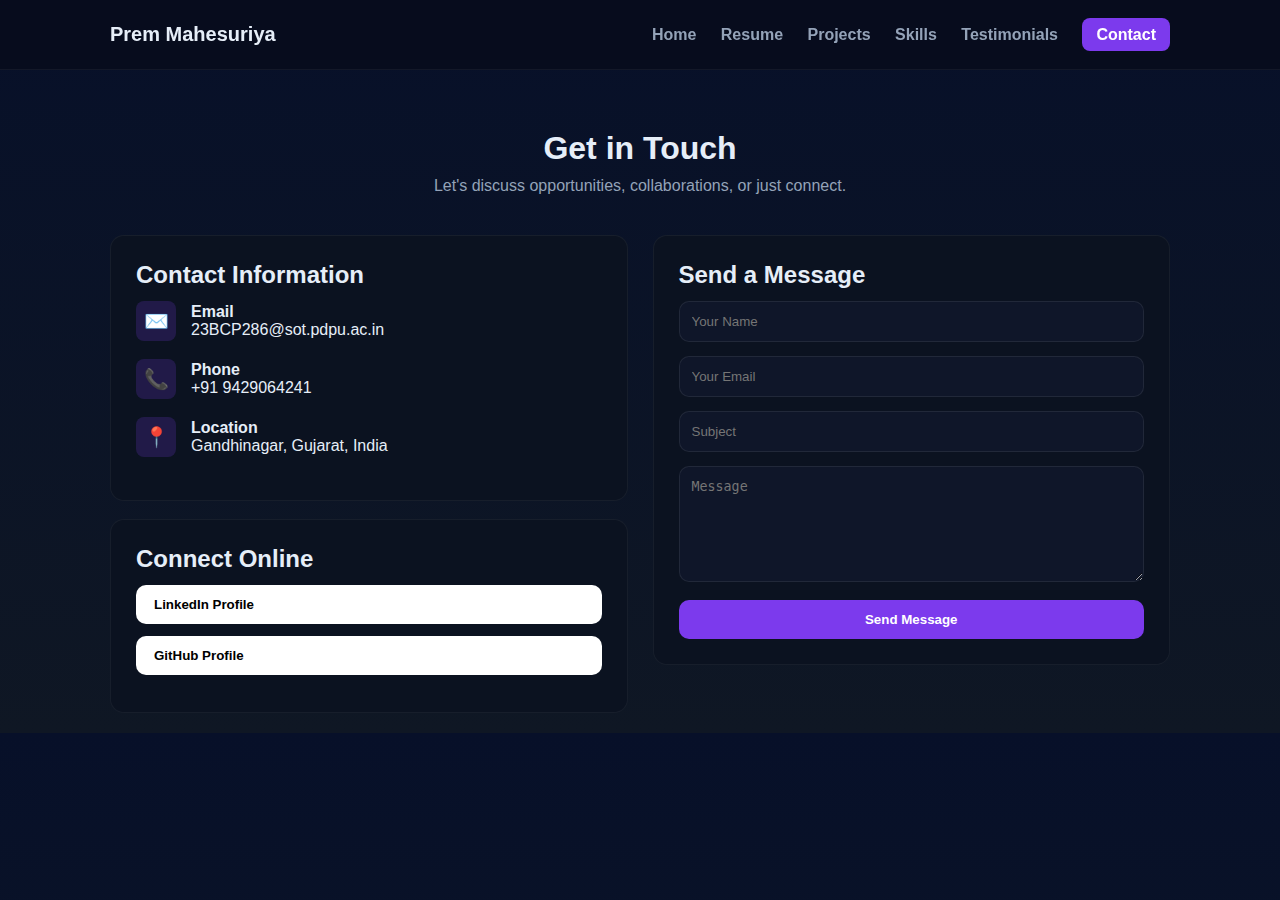
<file: contact.html>
<!DOCTYPE html>
<html lang="en">
<head>
  <meta charset="UTF-8" />
  <title>Contact • Prem Mahesuriya</title>
  <link rel="stylesheet" href="style.css" />
  <style>
    .section-title {text-align:center; margin-bottom:10px;}
    .subtitle {text-align:center; color:#94a3b8; margin-bottom:40px;}

    .contact-grid {
      display: grid;
      grid-template-columns: 1fr 1fr;
      gap: 25px;
    }

    .contact-card {
      background: #0b1220;
      padding: 25px;
      border-radius: 14px;
      border: 1px solid rgba(255,255,255,0.05);
    }

    .contact-item {
      display: flex;
      align-items: center;
      gap: 15px;
      margin-bottom: 18px;
    }

    .contact-item-icon {
      width: 40px;
      height: 40px;
      background: rgba(124,58,237,0.2);
      display: flex;
      justify-content: center;
      align-items: center;
      border-radius: 8px;
      font-size: 20px;
    }

    .connect-btn {
      width: 100%;
      padding: 12px 0;
      margin-bottom: 12px;
      border-radius: 10px;
      border: none;
      background: #fff;
      color: #000;
      font-weight: 600;
      cursor: pointer;
      text-align:left;
      padding-left: 18px;
    }

    .send-form input,
    .send-form textarea {
      width: 100%;
      padding: 12px;
      margin-bottom: 14px;
      border-radius: 10px;
      background: #0f1629;
      border: 1px solid rgba(255,255,255,0.08);
      color: white;
    }

    .send-btn {
      width: 100%;
      padding: 12px;
      border: none;
      border-radius: 10px;
      background: #7c3aed;
      color: white;
      font-weight: 700;
      cursor: pointer;
    }

    @media(max-width:900px){
      .contact-grid { grid-template-columns: 1fr; }
    }
  </style>
</head>

<body>

<header class="nav">
  <div class="nav-inner">
    <div class="brand">Prem Mahesuriya</div>
    <nav>
      <a href="home.html">Home</a>
      <a href="resume.html">Resume</a>
      <a href="projects.html">Projects</a>
      <a href="skills.html">Skills</a>
      <a href="testimonials.html">Testimonials</a>
      <a class="active cta" href="contact.html">Contact</a>
    </nav>
  </div>
</header>

<div class="container" style="padding-top:130px">

  <h1 class="section-title">Get in Touch</h1>
  <p class="subtitle">Let's discuss opportunities, collaborations, or just connect.</p>

  <div class="contact-grid">

    <!-- LEFT: CONTACT INFORMATION -->
    <div>
      <div class="contact-card">

        <h2>Contact Information</h2>

        <div class="contact-item">
          <div class="contact-item-icon">✉️</div>
          <div>
            <strong>Email</strong><br>
            23BCP286@sot.pdpu.ac.in
          </div>
        </div>

        <div class="contact-item">
          <div class="contact-item-icon">📞</div>
          <div>
            <strong>Phone</strong><br>
            +91 9429064241
          </div>
        </div>

        <div class="contact-item">
          <div class="contact-item-icon">📍</div>
          <div>
            <strong>Location</strong><br>
            Gandhinagar, Gujarat, India
          </div>
        </div>

      </div>

      <br>

      <div class="contact-card">
        <h2>Connect Online</h2>

        <button class="connect-btn" onclick="window.location.href='https://www.linkedin.com/in/prem-mahesuriya-8b6bb5345/'">
          LinkedIn Profile
        </button>

        <button class="connect-btn" onclick="window.location.href='https://github.com/PremMahesuriya'">
          GitHub Profile
        </button>

      </div>
    </div>

    <!-- RIGHT: SEND MESSAGE FORM -->
    <div>
      <div class="contact-card">
        <h2>Send a Message</h2>

        <form class="send-form" action="https://formsubmit.co/YOUR_EMAIL" method="POST">
          <input type="text" name="name" placeholder="Your Name" required>
          <input type="email" name="email" placeholder="Your Email" required>
          <input type="text" name="subject" placeholder="Subject" required>
          <textarea name="message" rows="6" placeholder="Message" required></textarea>
          <button class="send-btn">Send Message</button>
        </form>

      </div>
    </div>

  </div>

</div>

</body>
</html>
</file>
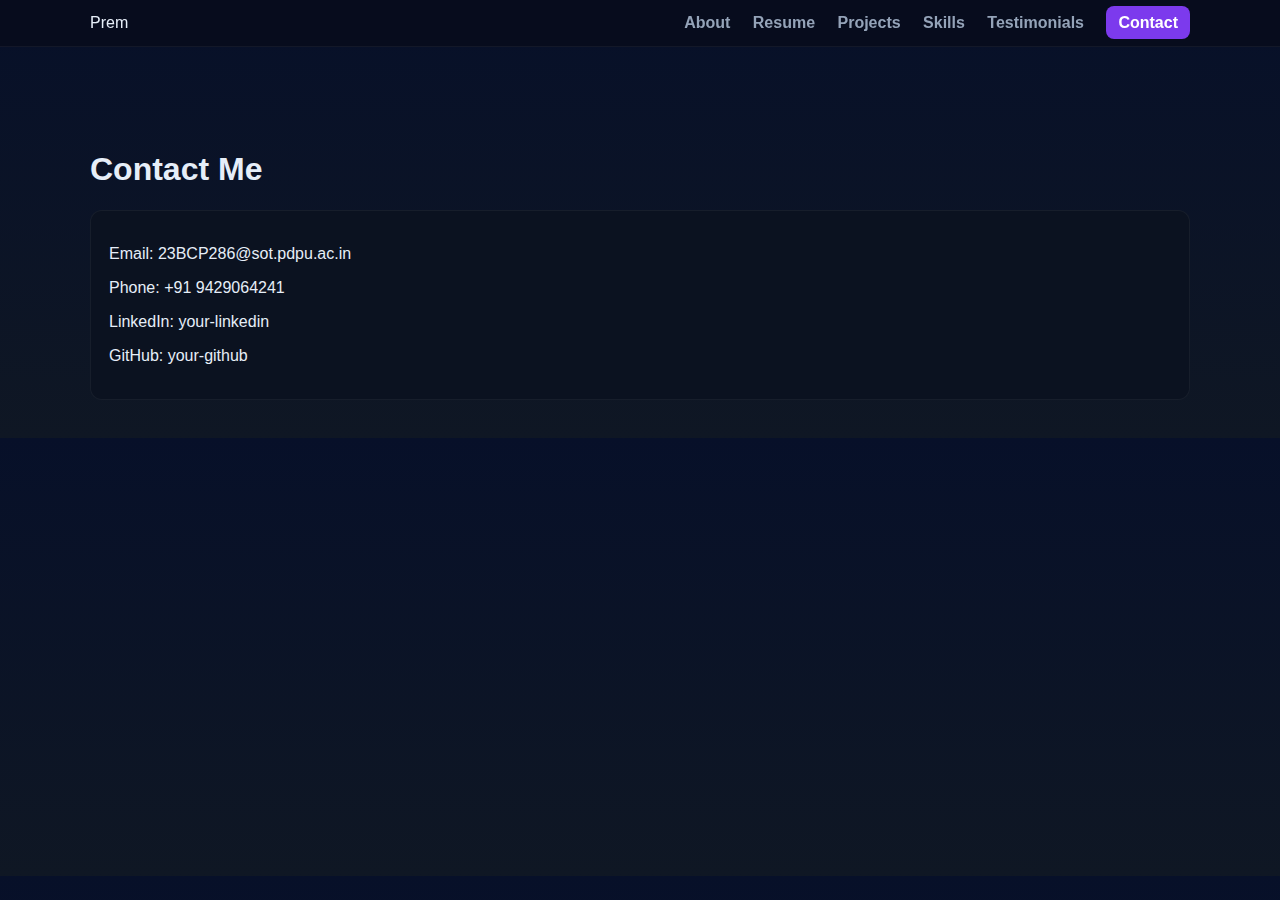
<file: contacts.html>
<!DOCTYPE html>
<html lang="en">
<head>
<meta charset="UTF-8">
<title>Contact • Prem</title>
<link rel="stylesheet" href="stylsheet.css">
</head>
<body>
<header class="nav">
<div class="nav-inner">
<div class="brand">Prem</div>
<nav>
<a href="about.html">About</a>
<a href="resume.html">Resume</a>
<a href="projects.html">Projects</a>
<a href="skills.html">Skills</a>
<a href="testimonials.html">Testimonials</a>
<a class="active cta" href="contact.html">Contact</a>
</nav>
</div>
</header>


<div class="container" style="padding-top:130px">
<h1>Contact Me</h1>
<div class="card">
<p>Email: 23BCP286@sot.pdpu.ac.in</p>
<p>Phone: +91 9429064241</p>
<p>LinkedIn: your-linkedin</p>
<p>GitHub: your-github</p>
</div>
</div>
</body>
</html>
</file>
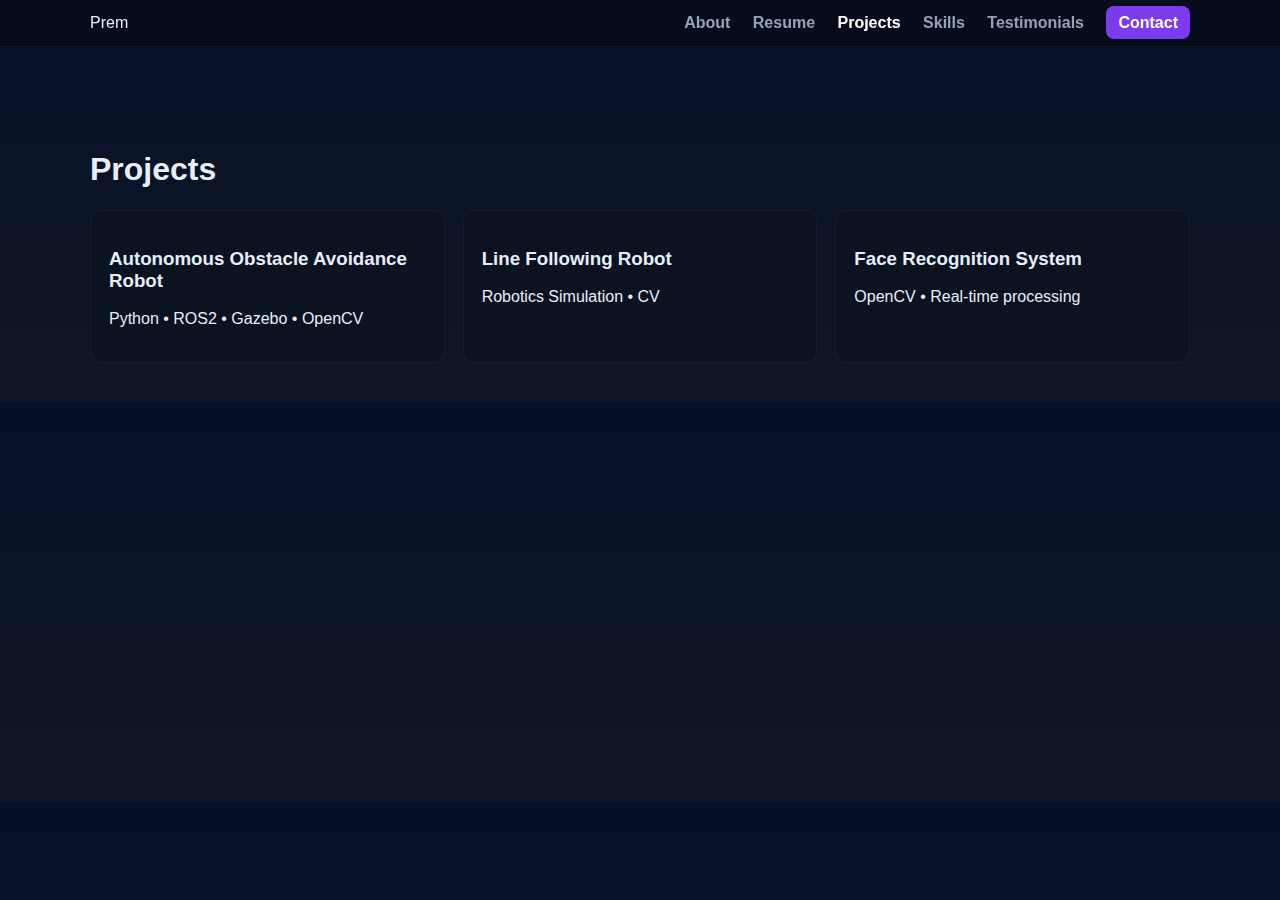
<file: project.html>
<!DOCTYPE html>
<html lang="en">
<head>
<meta charset="UTF-8">
<title>Projects • Prem</title>
<link rel="stylesheet" href="stylsheet.css">
</head>
<body>
<header class="nav">
<div class="nav-inner">
<div class="brand">Prem</div>
<nav>
<a href="about.html">About</a>
<a href="resume.html">Resume</a>
<a class="active" href="projects.html">Projects</a>
<a href="skills.html">Skills</a>
<a href="testimonials.html">Testimonials</a>
<a href="contact.html" class="cta">Contact</a>
</nav>
</div>
</header>


<div class="container" style="padding-top:130px">
<h1>Projects</h1>
<div class="grid">
<div class="card"><h3>Autonomous Obstacle Avoidance Robot</h3><p>Python • ROS2 • Gazebo • OpenCV</p></div>
<div class="card"><h3>Line Following Robot</h3><p>Robotics Simulation • CV</p></div>
<div class="card"><h3>Face Recognition System</h3><p>OpenCV • Real‑time processing</p></div>
</div>
</div>
</body>
</html>
</file>
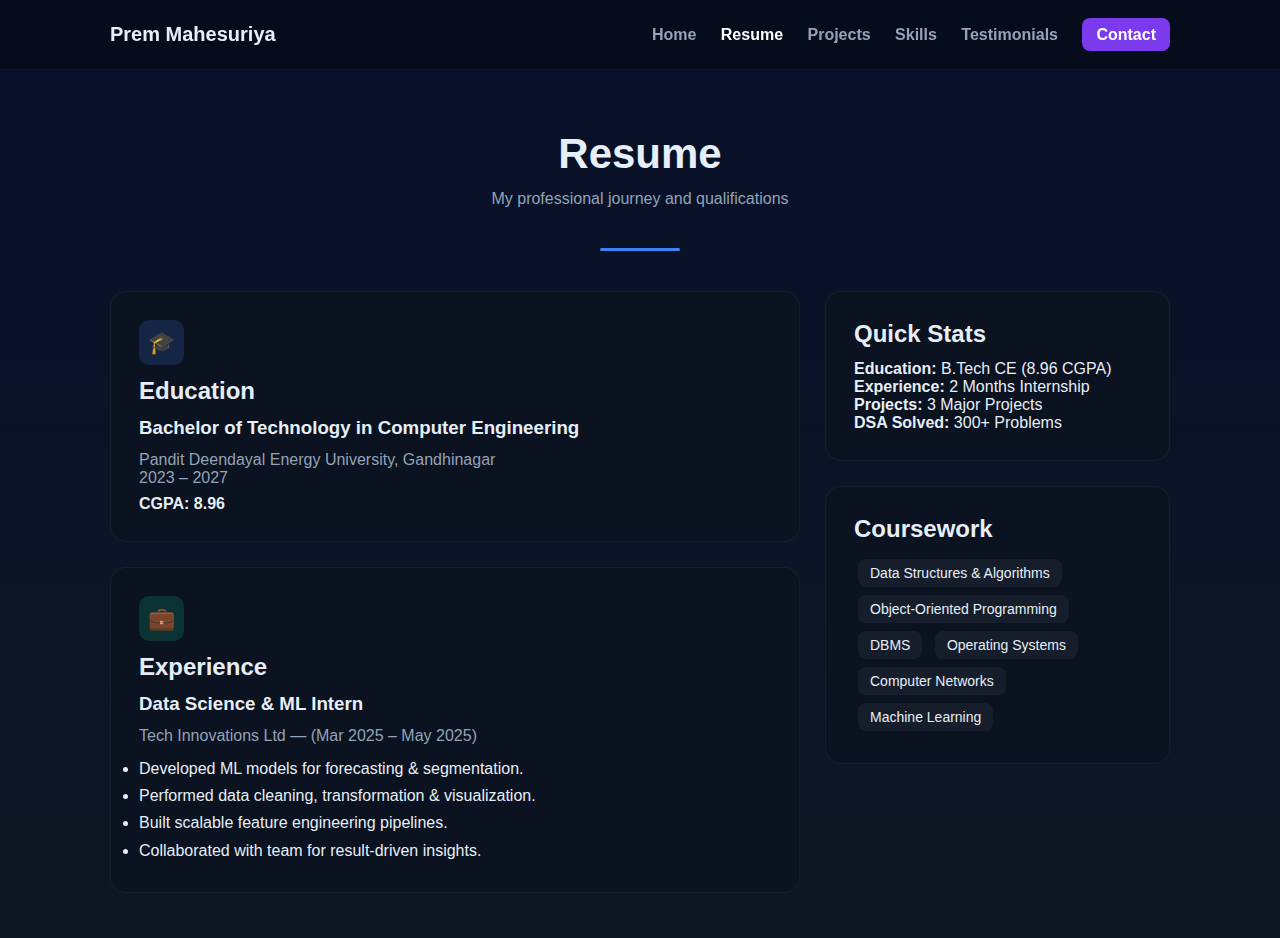
<file: resume.html>
<!DOCTYPE html>
<html lang="en">
<head>
  <meta charset="UTF-8">
  <title>Resume • Prem Mahesuriya</title>
  <link rel="stylesheet" href="style.css">

  <style>
    .title { text-align: center; font-size: 42px; font-weight: 800; }
    .subtitle { text-align: center; color:#94a3b8; margin-bottom: 40px; }

    .blue-line {
      width: 80px;
      height: 3px;
      background:#3b82f6;
      margin: 10px auto 40px auto;
      border-radius: 10px;
    }

    .resume-grid {
      display: grid;
      grid-template-columns: 2fr 1fr;
      gap: 25px;
    }

    .card-resume {
      background:#0b1220;
      padding: 28px;
      border-radius: 16px;
      border: 1px solid rgba(255,255,255,0.05);
      margin-bottom: 25px;
    }

    .icon-box {
      width: 45px;
      height: 45px;
      background: rgba(59,130,246,0.18);
      border-radius: 10px;
      display: flex;
      justify-content: center;
      align-items: center;
      font-size: 22px;
      margin-bottom: 12px;
    }

    .tag {
      padding: 6px 12px;
      background: rgba(255,255,255,0.05);
      border-radius: 8px;
      display: inline-block;
      margin: 4px;
      font-size: 14px;
    }

    @media(max-width:900px) {
      .resume-grid { grid-template-columns: 1fr; }
    }
  </style>
</head>

<body>

<!-- NAV -->
<header class="nav">
  <div class="nav-inner">
    <div class="brand">Prem Mahesuriya</div>
    <nav>
      <a href="home.html">Home</a>
      <a class="active" href="resume.html">Resume</a>
      <a href="projects.html">Projects</a>
      <a href="skills.html">Skills</a>
      <a href="testimonials.html">Testimonials</a>
      <a href="contact.html" class="cta">Contact</a>
    </nav>
  </div>
</header>

<!-- MAIN -->
<div class="container" style="padding-top:130px">

  <h1 class="title">Resume</h1>
  <p class="subtitle">My professional journey and qualifications</p>
  <div class="blue-line"></div>

  <div class="resume-grid">

    <!-- LEFT SIDE -->
    <div>

      <!-- Education -->
      <div class="card-resume">
        <div class="icon-box">🎓</div>
        <h2>Education</h2>

        <h3 style="margin-top:10px;">Bachelor of Technology in Computer Engineering</h3>
        <p class="muted">Pandit Deendayal Energy University, Gandhinagar</p>
        <p class="muted">2023 – 2027</p>

        <p style="margin-top:8px;"><strong>CGPA: 8.96</strong></p>
      </div>

      <!-- Experience -->
      <div class="card-resume">
        <div class="icon-box" style="background:rgba(16,185,129,0.2)">💼</div>
        <h2>Experience</h2>

        <h3 style="margin-top:10px;">Data Science & ML Intern</h3>
        <p class="muted">Tech Innovations Ltd — (Mar 2025 – May 2025)</p>

        <ul style="margin-top:10px; line-height:1.7;">
          <li>Developed ML models for forecasting & segmentation.</li>
          <li>Performed data cleaning, transformation & visualization.</li>
          <li>Built scalable feature engineering pipelines.</li>
          <li>Collaborated with team for result-driven insights.</li>
        </ul>
      </div>

    </div>

    <!-- RIGHT SIDE -->
    <div>

      <!-- Quick Stats -->
      <div class="card-resume">
        <h2>Quick Stats</h2>
        <p><strong>Education:</strong> B.Tech CE (8.96 CGPA)</p>
        <p><strong>Experience:</strong> 2 Months Internship</p>
        <p><strong>Projects:</strong> 3 Major Projects</p>
        <p><strong>DSA Solved:</strong> 300+ Problems</p>
      </div>

      <!-- Coursework -->
      <div class="card-resume">
        <h2>Coursework</h2>
        <span class="tag">Data Structures & Algorithms</span>
        <span class="tag">Object-Oriented Programming</span>
        <span class="tag">DBMS</span>
        <span class="tag">Operating Systems</span>
        <span class="tag">Computer Networks</span>
        <span class="tag">Machine Learning</span>
      </div>

    </div>

  </div>

</div>

</body>
</html>
</file>
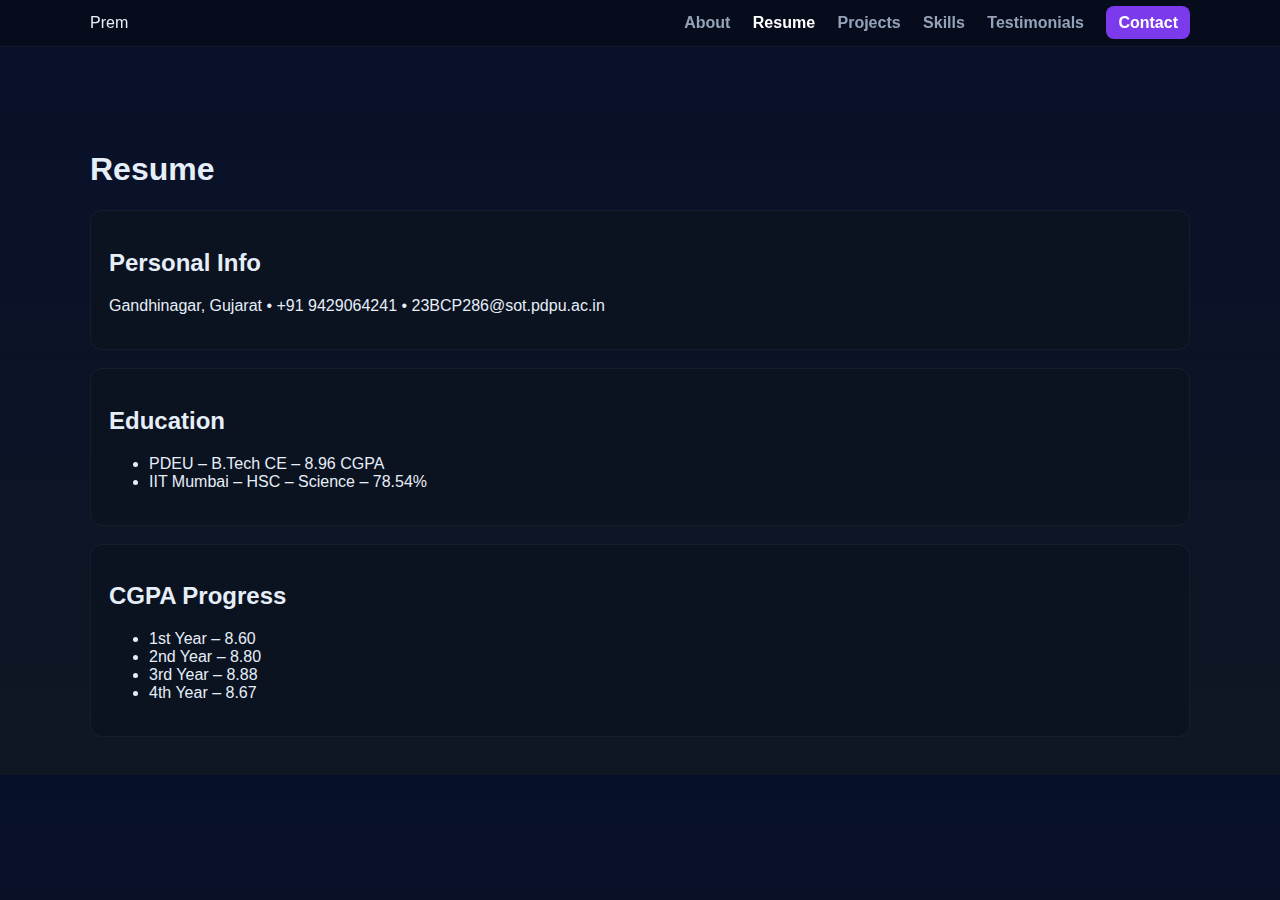
<file: resume3.html>
<!DOCTYPE html>
<html lang="en">
<head>
<meta charset="UTF-8">
<title>Resume • Prem</title>
<link rel="stylesheet" href="stylsheet.css">
</head>
<body>
<header class="nav">
<div class="nav-inner">
<div class="brand">Prem</div>
<nav>
<a href="about.html">About</a>
<a class="active" href="resume.html">Resume</a>
<a href="projects.html">Projects</a>
<a href="skills.html">Skills</a>
<a href="testimonials.html">Testimonials</a>
<a href="contact.html" class="cta">Contact</a>
</nav>
</div>
</header>


<div class="container" style="padding-top:130px">
<h1>Resume</h1>


<div class="card"><h2>Personal Info</h2>
<p>Gandhinagar, Gujarat • +91 9429064241 • 23BCP286@sot.pdpu.ac.in</p>
</div>


<div class="card"><h2>Education</h2>
<ul>
<li>PDEU – B.Tech CE – 8.96 CGPA</li>
<li>IIT Mumbai – HSC – Science – 78.54%</li>
</ul>
</div>


<div class="card"><h2>CGPA Progress</h2>
<ul>
<li>1st Year – 8.60</li>
<li>2nd Year – 8.80</li>
<li>3rd Year – 8.88</li>
<li>4th Year – 8.67</li>
</ul>
</div>


</div>
</body>
</html>
</file>
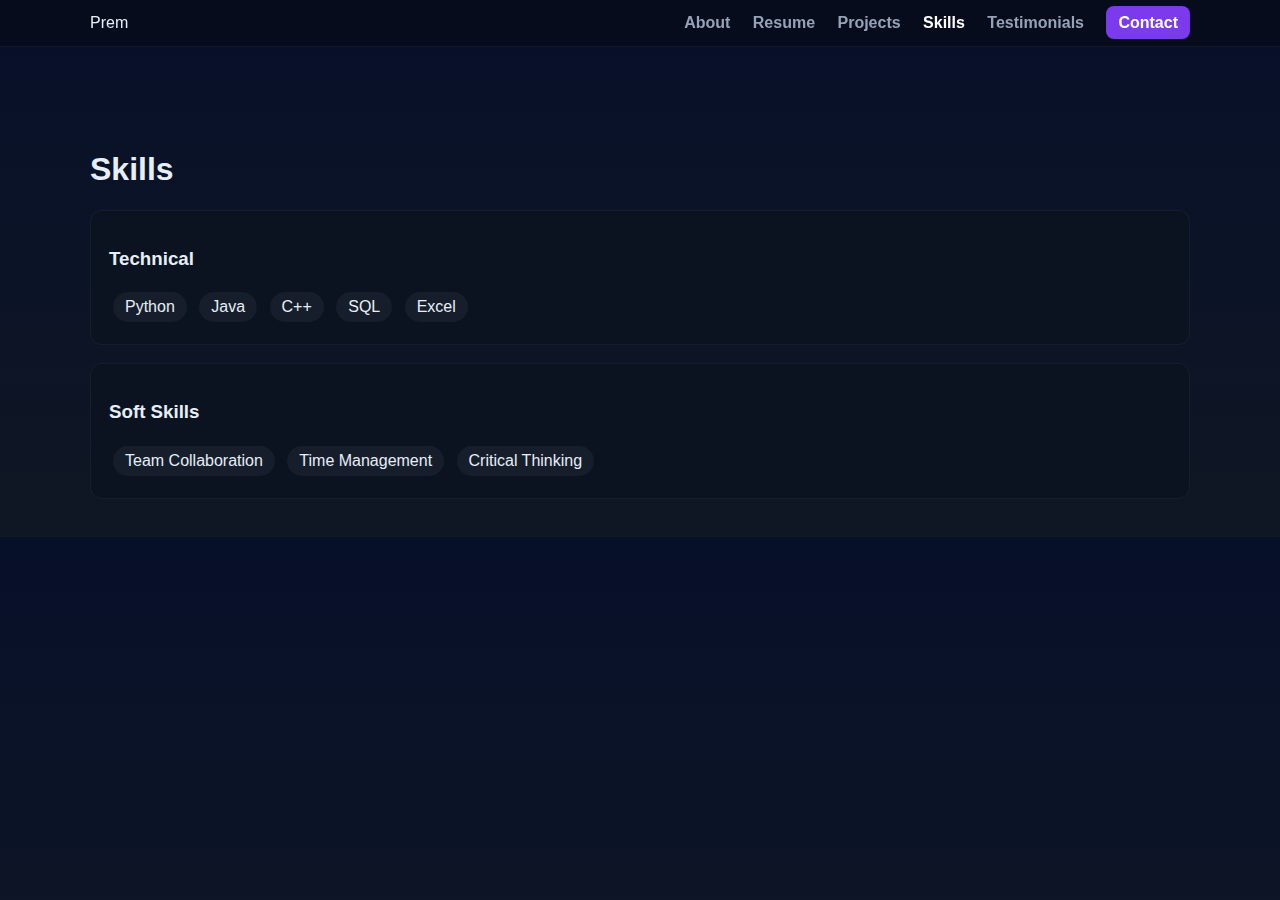
<file: skills.html>
<!DOCTYPE html>
<html lang="en">
<head>
<meta charset="UTF-8">
<title>Skills • Prem</title>
<link rel="stylesheet" href="stylsheet.css">
</head>
<body>
<header class="nav">
<div class="nav-inner">
<div class="brand">Prem</div>
<nav>
<a href="about.html">About</a>
<a href="resume.html">Resume</a>
<a href="projects.html">Projects</a>
<a class="active" href="skills.html">Skills</a>
<a href="testimonials.html">Testimonials</a>
<a href="contact.html" class="cta">Contact</a>
</nav>
</div>
</header>


<div class="container" style="padding-top:130px">
<h1>Skills</h1>
<div class="card">
<h3>Technical</h3>
<span class="skill-pill">Python</span>
<span class="skill-pill">Java</span>
<span class="skill-pill">C++</span>
<span class="skill-pill">SQL</span>
<span class="skill-pill">Excel</span>
</div>
<div class="card">
<h3>Soft Skills</h3>
<span class="skill-pill">Team Collaboration</span>
<span class="skill-pill">Time Management</span>
<span class="skill-pill">Critical Thinking</span>
</div>
</div>
</body>
</html>
</file>
<file: stylsheet.css>
/* Same dark theme from your portfolio */
body{margin:0;font-family:Inter,sans-serif;background:linear-gradient(180deg,#071029,#0f1724);color:#e6eef8}
.nav{position:fixed;top:0;left:0;right:0;background:rgba(7,10,20,.55);backdrop-filter:blur(8px);border-bottom:1px solid rgba(255,255,255,.05)}
.nav-inner{max-width:1100px;margin:auto;padding:14px 20px;display:flex;justify-content:space-between;align-items:center}
nav a{color:#94a3b8;margin-left:18px;text-decoration:none;font-weight:600}
nav a:hover,nav a.active{color:white}
.cta{background:#7c3aed;padding:8px 12px;border-radius:8px;color:white !important}
.container{max-width:1100px;margin:auto;padding:20px}
.card{background:#0b1220;padding:18px;border-radius:12px;border:1px solid rgba(255,255,255,.05);margin-bottom:18px}
.grid{display:grid;grid-template-columns:repeat(auto-fit,minmax(280px,1fr));gap:18px}
.skill-pill{background:rgba(255,255,255,.05);padding:6px 12px;border-radius:999px;margin:4px;display:inline-block}
.profile-img{width:100%;border-radius:12px}
.hero-grid{display:grid;grid-template-columns:1fr 350px;gap:22px}
.accent{color:#7c3aed}
.muted{color:#94a3b8}
</file>
<file: style.css>
/* ===== Global Reset & Body ===== */
* {
  margin: 0;
  padding: 0;
  box-sizing: border-box;
}

body {
  font-family: "Inter", sans-serif;
  color: #e6eef8;
  background: linear-gradient(180deg, #071029, #0f1724);
  overflow-x: hidden;
}

/* ===== Container ===== */
.container {
  max-width: 1100px;
  margin: 0 auto;
  padding: 20px;
}

/* ===== Navbar ===== */
.nav {
  position: fixed;
  top: 0;
  left: 0;
  right: 0;
  height: 70px;
  background: rgba(7, 10, 20, 0.55);
  backdrop-filter: blur(8px);
  border-bottom: 1px solid rgba(255, 255, 255, 0.05);
  z-index: 1000;
}

.nav-inner {
  max-width: 1100px;
  margin: auto;
  height: 100%;
  display: flex;
  align-items: center;
  justify-content: space-between;
  padding: 0 20px;
}

.brand {
  font-size: 20px;
  font-weight: 700;
}

nav a {
  margin-left: 20px;
  text-decoration: none;
  color: #94a3b8;
  font-weight: 600;
  transition: 0.2s ease;
}

nav a:hover,
nav a.active {
  color: white;
}

.cta {
  background: #7c3aed;
  padding: 8px 14px;
  border-radius: 8px;
  color: #fff !important;
}

/* ===== Hero Section ===== */
.hero-grid {
  display: grid;
  grid-template-columns: 1fr 350px;
  gap: 25px;
}

.hero-card {
  background: #0b1220;
  padding: 25px;
  border-radius: 14px;
  border: 1px solid rgba(255,255,255,0.05);
}

.profile-img {
  width: 100%;
  border-radius: 14px;
}

.accent {
  color: #7c3aed;
}

.muted {
  color: #94a3b8;
}

/* ===== Card (Global) ===== */
.card {
  background: #0b1220;
  padding: 22px;
  border-radius: 14px;
  border: 1px solid rgba(255,255,255,0.05);
  margin-bottom: 20px;
}

/* ===== Grid Layout ===== */
.grid {
  display: grid;
  grid-template-columns: repeat(auto-fit, minmax(280px, 1fr));
  gap: 20px;
}

/* ===== Skill Pills ===== */
.skill-pill {
  display: inline-block;
  background: rgba(255,255,255,0.05);
  color: #e6eef8;
  padding: 6px 12px;
  border-radius: 999px;
  margin: 5px;
  font-size: 14px;
}

/* ===== Forms ===== */
input, textarea {
  background: #0f1629;
  border: 1px solid rgba(255,255,255,0.08);
  color: white;
  border-radius: 10px;
  padding: 12px;
  width: 100%;
  margin-bottom: 12px;
}

button, .send-btn {
  background: #7c3aed;
  color: white;
  border: none;
  padding: 12px;
  width: 100%;
  border-radius: 10px;
  font-weight: 700;
  cursor: pointer;
  transition: 0.2s;
}

button:hover {
  opacity: 0.9;
}

/* ===== Contact Buttons ===== */
.connect-btn {
  background: #fff;
  color: #000;
  font-weight: 600;
  width: 100%;
  padding: 12px 18px;
  border-radius: 10px;
  margin-bottom: 10px;
  cursor: pointer;
  border: none;
  text-align: left;
}

.connect-btn:hover {
  background: #e5e5e5;
}

/* ===== Contact Icons ===== */
.contact-item {
  display: flex;
  gap: 15px;
  align-items: center;
  margin-bottom: 18px;
}

.contact-item-icon {
  width: 40px;
  height: 40px;
  background: rgba(124,58,237,0.2);
  border-radius: 10px;
  display: flex;
  align-items: center;
  justify-content: center;
  font-size: 18px;
}

/* ===== Headings ===== */
h1, h2, h3 {
  margin-bottom: 12px;
  font-weight: 700;
}

/* ===== Responsive ===== */
@media (max-width: 900px) {
  .hero-grid {
    grid-template-columns: 1fr;
  }
  nav a {
    margin-left: 12px;
  }
}
</file>
